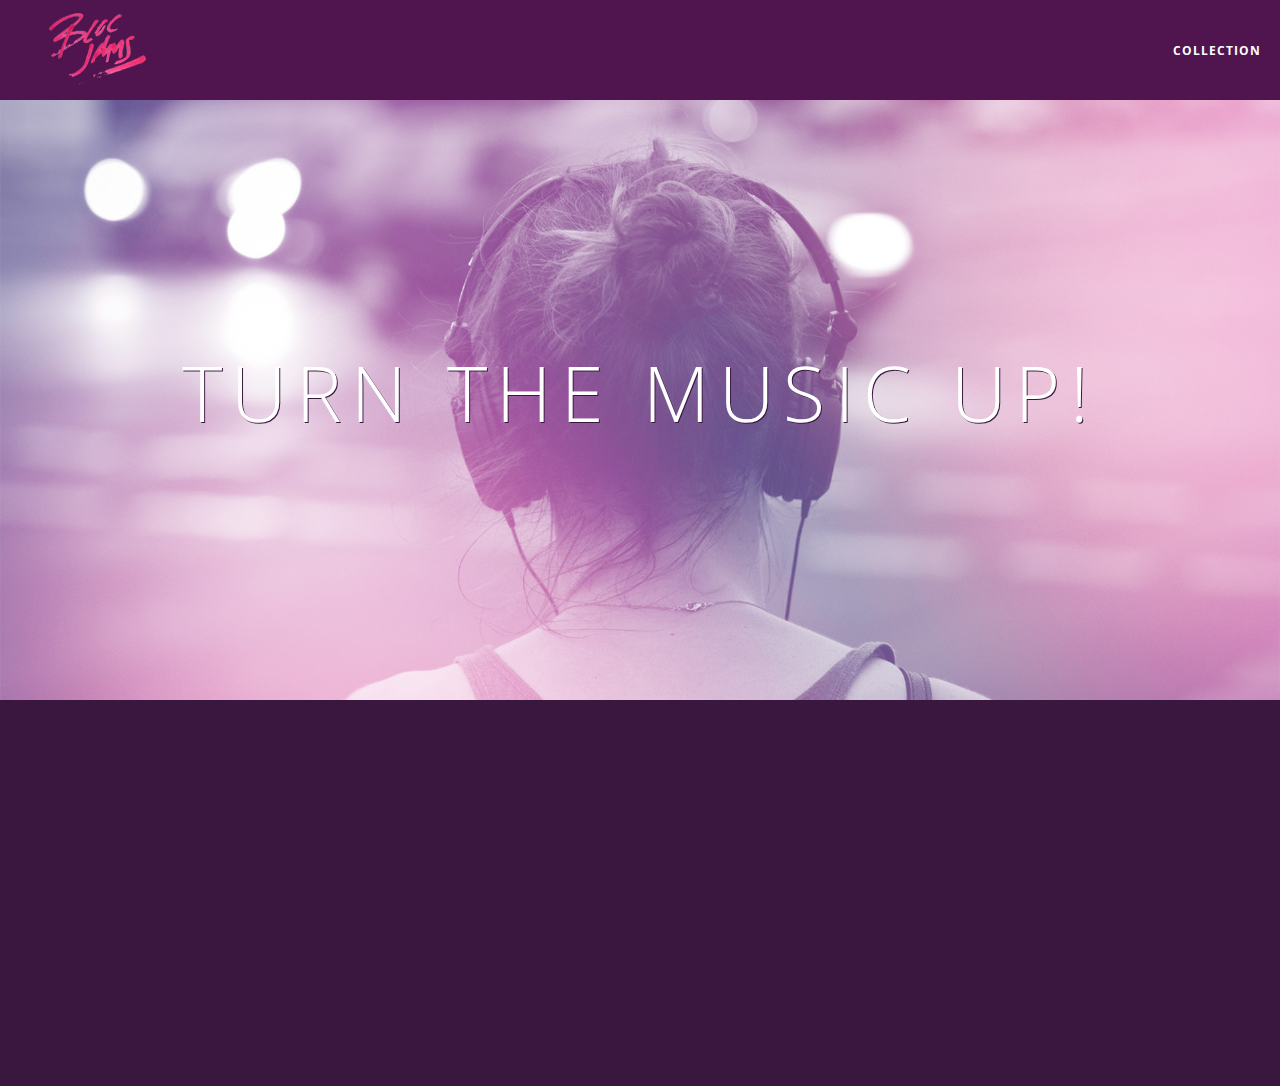
<file: index.html>
<!DOCTYPE html> <!-- This is required to tell the browser the type of code to interpret. -->

<html> <!-- This is the wrapper for the whole HTML document, marks beginning and end of document -->
  
    <head> <!-- This designated header, which contains info, but is not rendered by the browser -->
   
        <!--<title> tag is required for rendering in some browsers. Displayed at the top or in the tab and used by search engines, among other things --> 
    
				    <title>Bloc-Jams</title> 
        
        <!-- <meta> viewport tag that indicates how the browser should render the content of the page in the devices viewport. As viewport is a meta tag, it belongs here in the head. 

        Meta tags provide metedata about the document, and while it is not displayed, the machine can read it and act on it. You can use it to control dimension and scaling.
        
        The width property sets the width of the document to equal the width of the device viewing the page. Alternately, it could be set to a pixel value, or some other value. As the average person is used to scrolling vertically to read, but not horizontally, this gives the website a natural reading environment.

        The initial-scale=1 specifies that the page should open with a zoon level of 1, that is no zoom, and elements are rendered as the CSS dictates.

        More about this @ http://www.w3schools.com/css/css_rwd_viewport.asp       -->
        
       <meta name="viewport" content="width=device-width, initial-scale=1"> 
       
        <!--<link> tag will allow us to link to external documents, in this case to several external stylesheets. Order is important as if there is conflict, the document will automatically use the style from the bottom-most style sheet. Note that if you have two elements/class/id that the two css reference to, only the specific elements that are the same are overwritten (ie if you have two background-color), not the style for the whole element.

        Attributes are as follows:
        rel is used to specify relationship between this document and the linked one, "stylesheet" is used specifically to import a stylesheet, type is used to specify the IANA media type of the document (see iana.org), "text/css" specifies it is a CSS sheet written in standard text ASCII formatting
        href is the actual link, in this case two relative local links and two remote links
        -->
        
        <!-- The link below will link our document to google font CSS for use of the Open Sans font, in several different font-weights (400,800, etc) -->
        <link rel="stylesheet" type="text/css" href="http://fonts.googleapis.com/css?family=Open+Sans:400,800,600,700,300">
        
        <!-- The link below will link our document to a set of MIT open source icons for use on our webpage -->
        <link rel="stylesheet" type="text/css" href="http://code.ionicframework.com/ionicons/2.0.1/css/ionicons.min.css">
        
        <!-- This link will link to our normalize.css sheet. This is used to help normalize certain elements for use with many different browsers, hopefully eliminating the bulk of compatibility issues -->
        <link rel="stylesheet" type="text/css" href="styles/normalize.css"> 
        
        <!-- The link below will link to my main style sheet -->
        <link rel="stylesheet" type="text/css" href="styles/main.css"> 
        
        <!-- The link below will link to my landing page style sheet -->
        <link rel="stylesheet" type="text/css" href="styles/landing.css"> 
    
    </head>
    
    
				<body class="landing">
    <!-- This will contain the all the displayed content for this document -->        
    
        <nav class="navbar">
        <!-- This will contain the navigation bar -->
            
            <!-- This img will display our logo in our nav bar, and also give this image a logo class for use in CSS later EDIT: We have also added a link to our landing page index.html which is triggered by clicking the block-jams logo-->
            <a href="index.html" class="logo"> <!-- Create a link to index.html-->
                <!-- Nested image link within the A Href link above -->
                <img src="assets/images/bloc_jams_logo.png" alt="bloc jams logo">
            </a>
            
            <!-- This will be our link to our collections page -->
            <div class="links-container">
                <!-- The link to our collection.html page -->
                <a href="collection.html" class="navbar-link">collection</a>
            </div>
        
        </nav>
    
        <section class="hero-content">
        <!-- This will contain the hero content. Hero content derives from stage, where a hero prop is meant to be seen in greater detail then others, and thus requires more close attention -->
            
            <h1 class="hero-title">Turn the music up!</h1>
               
        </section>

        <section class="selling-points container clearfix">
        <!-- This will contain the selling points -->    
           
            <div class="point column third">
                
                <span class="ion-music-note"></span> <!-- This uses the classes defined in the linked ionic framework style sheet to print an icon, in this case a music note-->
                <h5 class="point-title">Choose your music</h5>
                <p class="point-description"> The world is full of music; why should you have to listen to music that someone else chose? </p>
            
            </div>
              
            <div class="point column third">
            
                <span class="ion-radio-waves"></span>
                <h5 class="point-title">Unlimited, streaming, Ad-free!</h5>
                <p class="point-description">No arbitrary limits. No distractions.</p>
            
            </div>
          
            <div class="point column third">
                
                <span class="ion-iphone"></span>
                <h5 class="point-title">Mobile enabled</h5>
                <p class="point-description">Listen to your music on the go. This streaming service is available on all mobile platforms.</p>
            
            </div>
           
        </section>
        
        <!-- We access jQuery on a CDN (content delivery network). A CDN hosts assets for use on external websites. We can also download and host the file locally. There are benefits and downfalls to each (one would use more bandwidth, but ensure more reliability). There is no one answer. One other thing to note is that we are using the minified version of the library, which is one where all the whitespace has been removed to make for a smaller file and faster loading. Many librarys and/or script files are minified for production. The regular librarys are usually available if you want to read the inner workings of the library. -->
        <script src="https://code.jquery.com/jquery-2.1.3.min.js"></script>
        
        <!-- When activiating scripts in page, it is important to remember that JS can be slower to load. Since our page runs from the top, it is better to put script at the end of the page, otherwise the page could load slowly or the JS could call elements that haven't been loaded yet, causing problems &| bugs -->
        <script src = "scripts/landing.js"></script>

    </body>

</html>
</file>
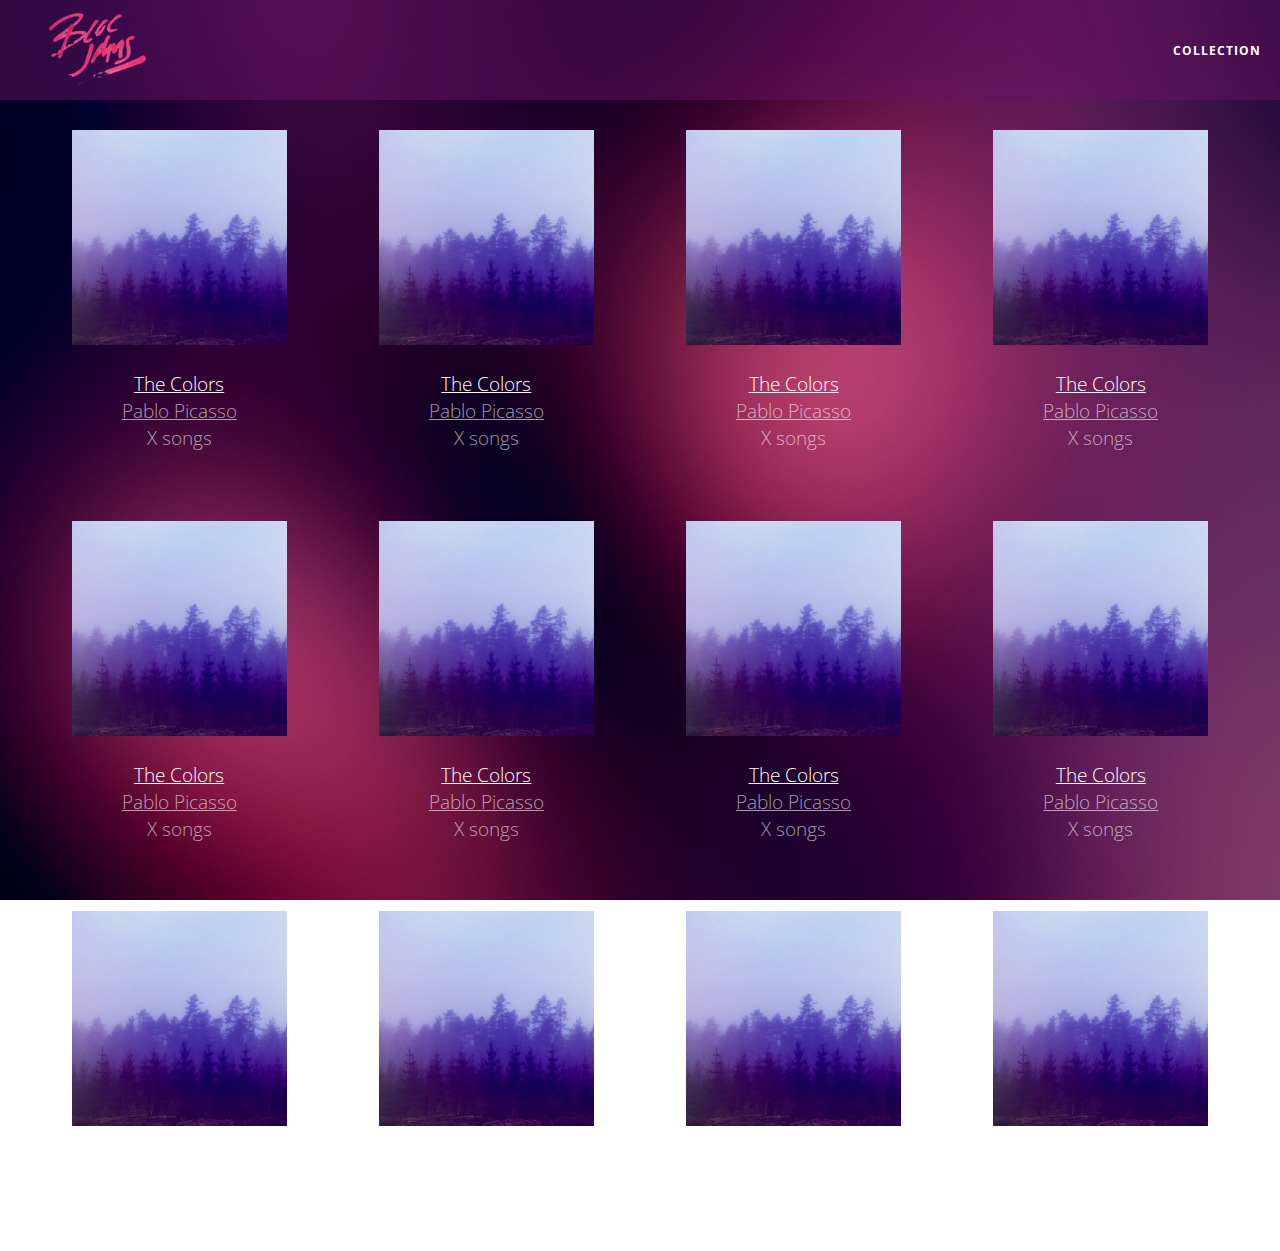
<file: collection.html>
<!DOCTYPE html>

<html>
    <head>
        
        <title>Bloc Jams</title>
         
        <meta name="viewport" content="width=device-width, initial-scale=1">
         
        <link rel="stylesheet" type="text/css" href="http://fonts.googleapis.com/css?family=Open+Sans:400,800,600,700,300">
         
        <link rel="stylesheet" type="text/css" href="http://code.ionicframework.com/ionicons/2.0.1/css/ionicons.min.css">
         
        <link rel="stylesheet" type="text/css" href="styles/normalize.css">
         
        <link rel="stylesheet" type="text/css" href="styles/main.css">
         
        <link rel="stylesheet" type="text/css" href="styles/collection.css">
    
    </head>
     
    <body class="collection">
        
        <nav class="navbar"> <!-- Mirrors Code in the Index -->
            <a href="index.html" class="logo">
                <img src="assets/images/bloc_jams_logo.png" alt="bloc jams logo">
            </a>
             
            <div class="links-container">
                <a href="collection.html" class="navbar-link">collection</a>
            </div>
        </nav>
        
        <section class="album-covers container clearfix">  <!-- Note adding the clearfix class --> 
            
        </section>
        
        <script src="https://code.jquery.com/jquery-2.1.3.min.js"></script>
        
        <script src="scripts/collection.js"></script>
        
    </body>
</html>
</file>
<file: styles/main.css>
/* A CSS ruleset is how we change elements by giving them properties.
We so this using an selector followed by a declaration block, 
so for the first usage in this sheet, height IS the selector : { 100% } IS the declaration block.
Note the declaration block is always in {}, and multiple elements can be modified in the declaration block. */

/* Universal selectors such as * can be used to select all elements on the page and applys a style to them. They tend not to work well on large webpages, so it is best to limit their use. In this example we are using them to make sure all boxes are by default rendered as border boxes if that is not already specified or unless overridden by more specific selectors. 

::before and ::after are psuedo-elements that are used to change a specific part of the element. The ::before and ::after for example could normally add some formatting before the selected element content and the ::after would be able to add something after the content from the element has been placed. 

However, it is important to note that the universal selector cannot select these psuedo elements. That is why, in this code, we need to do *::before and *::after to make sure these psuedo elements are also selected and put into a border box.

:: colon is used in CSS3 to help distinguish between psuedo elements and psuedo classes */


*, *::before, *::after {
    /* Border boxs are different then content boxes. In a border box, the dimentions of the box if set with height and width properties will include the content, padding & border in the calculation. A content box only uses the content in this calculation, and the pardding, border, and margin are not included and any size for them will increase dimension of the box. Note that this element needs to use vendor tags for both webkit and for mozilla */
    -moz-box-sizing: border-box;
    -webkit-box-sizing: border-box;
    box-sizing: border-box;
}

/* This will modify all elements in the HTML document. */
html {
    height: 100%; /* Sets height of our HTML element to 100% of the window */
    font-size: 100%; 
}

body {
    font-family: 'Open Sans';  /*This font was linked to using the link in the index page */
    color: white; /* Font color will be white */
    min-height: 100%; /* Sets body height to 100% of the window */
}

.navbar {
    /* rem stands for Root em. It is a relative unit for calculating size of an element. em is defined by the width of 'm' in a particlar font. The root em is based on the font size of the root element, in this case the HTML parent. Rem is useful for element sizing  */
    position: relative;
    padding: 0.5rem;
    background-color: rgba(101,18,95,0.5); /* The last alpha channel specifies opacity */
    z-index: 1; /*Used for creating stack order. When overlapping, higher z-index items will be in front of those with a lower stack order */
}

.navbar .logo {
/* This is a dependant selector. This will apply changes to the .logo classes which are within a .navbar class. It is important to seperate them with a space */
    position: relative;
    left: 2rem;
    cursor: pointer; /* This will change our cursor to a hand pointer icon when it is over the element*/
}

 .navbar .links-container {
     /* This will be the element box used to contain the links */
     display: table; /* will display as a table style element */
     position: absolute; /* take an absolute position within the parent (nav) element */
     top: 0; /* will position with an offset of zero from the top of the .navbar coordinates */
     right: 0; /* will position with an offset of zero from the right of the .navbar coordinates */
     height: 100px; /* links container will have a height of 100 px */
     color: white; /* text color for this element will be white */
     text-decoration: none; /*changes how the text is displayed by default. Normally href is underlined, so ths will remove the underline from the href links */
 }
 
 .links-container .navbar-link {
     /* This will change the actual link element */
     display: table-cell; /* This will act as a cell for the parent <div class link container> */
     position: relative; /* This element box will take a relative positon */
     height: 100%; /* This link will maintain a height of 100% of it's parent element */
     padding-left: 1rem;
     padding-right: 1rem;
     vertical-align: middle; /* Adds a vertical alignment for the middle of the containing element */
     color: white; /*Again gives a value for the text color*/
     font-size: 0.625rem; /*reduces the font size for the collation link */
     letter-spacing: 0.05rem; /*reduces the letter spacing for this element */
     font-weight: 700; /*specifies a greater font weight then default element */
     text-transform: uppercase; /*makes sure the link names are always uppercase */
     text-decoration: none; /*again makes sure that the href is not underlined */
     cursor: pointer; /*again trasnforms our cursor into a finger */
 }

.links-container .navbar-link:hover {
/*calls the hover psuedo class, which allows for the element to change when mouse is hovering over the element*/ 
    color: rgb(233,50,117); /*changes element color when hovering*/
 }

/*Media selector for medium screens (min 640px)*/

.container {
    margin: 0 auto; /* Recall syntax, 0 is top/bottom and auto is left/right margin */
    max-width: 64rem;
}

.container.narrow {
/* Remeber that no space means any element that has the same two classes, where as if it were a space it would indicate looking for a child element */  
    max-width: 56rem;
}

@media (min-width: 640px) {
/*This media selection will increase the font size in our HTML element. It will apply when the rule specified in brackets is set to true (boolean). It is dynamic (note if you move the window it will see the effect). Normal cascading rules apply, so a selector should always be placed under the element it is changing... or use a stronger specificity. Another note is that when changing font size in the HTML element you cannot use a relative unit because there is no parent to relate to. Note that in most browsers the default size for REM is usually 16 pixels. Finally, while we do not use it here, it is possible to use boolean logic operators to apply a condition only when a set of conditions are met. Logical and and , (here , represents or) */    
    html { font-size: 112%; }
    
    /* Responsive web development uses a grid system to set divisions on a page based on common proportions. Bootstrap and Foundation use popular grid systems, but we will design our own here. Grids change in layout based on device breakpoints (which we defined with the @media selector. Here we are adding the column class */
    .column {
        float: left; /* Float tells element to float along the left or right side of its container, where text and other inline elements can wrap around it. */
        padding-left: 1rem;
        padding-right: 1rem;
    }
    
    /*These define our column widths for our new columns */
    .column.full { width: 100%; }
    .column.two-thirds { width: 66.7%; }
    .column.half { width: 50%; }
    .column.third { width: 33.3%; }
    .column.fourth { width: 25%; }
    .column.flow-opposite { float: right; } 

}

/*Media selector for large screens (min 1024px)*/
@media (min-width: 1024px) {
    html { font-size: 120%;} 
}

/* This will apply a clearfix to make sure elements following the float elements to make sure elements do not get pushed up into the element containing floated elements. It basically works by using ::after to add a single space as a table after any content in the class. It then pushes that element down and clears the float on both sides, so we can be assured that the next element will not flow up into the floats before it */

*/
.clearfix::before, 
.clearfix::after {
    content: " ";
    display: table;
}

.clearfix::after {
    clear: both;
}
</file>
<file: styles/landing.css>
.hero-content {
    position: relative; /* Box is in flow of the document, but can be shifted and create coordinates */
    min-height: 600px; /* Specifies minimum height for this block */
    background-image: url(../assets/images/bloc_jams_bg.jpg); /* Specifies background image to use */
    background-repeat: no-repeat; /* Do not create a repeated image */
    background-position: center center; /*center horizontally (first) and vertically (second) */
    background-size: cover; /*scales the image so it always covers the entire background*/
}

.hero-content .hero-title {
/*This will edit the title in the hero content box. Note that .hero-title class is set for an element that is a child of the .hero-content class */
    
    position: absolute; /* This will set the title to an absolute position, but as a child of hero-content (which is relative), it will absolute to the coordinates of the hero-content container*/
    top: 40%; /* This sets up a 40% offset from the top for the .hero-titile */
    
    /* These are vendor prefixes. These are required when CSS code that has not been officially adopted by CSS3 is used. Most often the purpose of these is to ensure compatibility with a certain type of browser (or an earlier version). Here we use transform: translateY with the vendor prefixes for -webkit (safari), -moz (mozilla/firefox) and -ms Mircrosoft. If we look up the transform element in W3 schools, we see that for example using this tag will allow firefox support for version 3.5, but leaving it out means it would only be compatible with 10. 
    
    Here, the Transform is used to shift an element here by =50%.  Note that elements will not reflow off a transformed box, so it can break thigs, That is why it is better used in an abolute element, which is already out of the normal flow of the document. There is a lot more to research on transform functionality */
    -webkit-transform: translateY(-50%);
    -moz-transform: translateY(-50%);
    -ms-transform: translateY(-50%);     
    
    width: 100%; /*This sets the width of the title element to 100% of the parent element .hero-content */
    text-align: center; /* This will center the text for this element, and since it is 100% the width of the parent element, it will center it in hero-content */
    font-size: 4rem; /* This will set the text size of this class. Note it will override the default of HTML <h5> tag */
    font-weight: 300; /* This defines the font weight, which is one of the given font weights from the Open Sans font we downloaded. Note that if we used a value that was not downloaded, it will default to different text */
    text-transform: uppercase; /*Transform our text into uppercase letters */
    letter-spacing: 0.5rem; /* This sets the spacing between letters */
    text-shadow: 1px 1px 0px rgb(58,23,63); /* This sets a text shadow. This uses the following format - text-shadow: h-shadow v-shadow blur-radius color. Color can be set to none,  */
    
}

body.landing {
/* This selector will apply to any <body> tag that has a landing class in the linked HTML document */    
    background-color: rgb(58,23,63);
}



.selling-points {
    position: relative; /* Again, sets the position as relative, so it is in the flow, but can be used to create coordinates */
 }

.point {
    
    position: relative; /* Sets the position of point to relative, which is in the flow of the parent element, in this case, all the div points are in the selling points section */
    padding: 2rem; /* This adds padding around the box to give some space for the text. */
    text-align: center; /* This will text align center */
    
    opacity: 0; /*Opacity zero makes the point element transparent*/
    
    /*These three fuctions do the same thing,but use vendor tags to support more browser versions */
    -webkit-transform: scaleX(0.8) translateY(5rem); /*scaleX - scale 90% along the X (horz) axis */
    -moz-transform: scaleX(0.8) translateY(5rem); /* translateY - move 3rem down  Y (vert) axis */
    transform: scaleX(0.8) translateY(5rem);
    
    /*This function has four unique values, we are using three. all indicates to transition all properties of the element. 0.25s indicates how long we want the transition to take. ease-in-out defines our timing function. It starts slow, accelerates in the middle, and slows at the end. There are many different timing function, or we can write our own. REF: https://developer.mozilla.org/en-US/docs/Web/CSS/timing-function */
    -webkit-transition: all 0.5s cubic-bezier(0.42, 0.0, 0.58, 1.); /* Bezler Curve definition */
    -moz-transition: all 0.5s cubic-bezier(0.42, 0.0, 0.58, 1.0); 
    transition: all 0.5s cubic-bezier ease-in-out;
    
    /* This tells how long the function can wait to delay the transition by 0.2 seconds. Again vendor tags for full support of transitions */
    -webkit-transition-delay: 0.25s;
    -moz-transition-delay: 0.25s;
    transition-delay: 0.25s;
    
}

.point .point-title {
    font-size: 1.25rem;
}

.ion-music-note, .ion-radio-waves, .ion-iphone {
/*commas allow us to give a similar set of styles to multiple classes without needing to retype them all. */    
    color: rgb(233,50,177);
    font-size: 5rem;
}
</file>
<file: styles/collection.css>
body.collection {
     background-image: url(../assets/images/blurred_backgrounds/blur_bg_2.jpg);
     background-repeat: no-repeat; /*If image is smaller then screensize, dont repeat image */
     background-attachment: fixed; /*Background image is fixed and will not scroll with user */
     background-position: center center; /* background is in center position */
     background-size: cover; /* Auto scales our background image to cover the whole collection page */ 
 }
 
 .album-covers {
     position: relative; /*Sets album cover to relative position*/
 }
 
 .collection-album-container {
     position: relative; /* Again sets relative position */
     margin-top: 30px;
     margin-bottom: 20px;
     text-align: center;
 }
 
 .collection-album-container .caption {
     margin-top: 10px; /* Adds some space via top margin between album covers and our caption */
 }
 
 .collection-album-container .caption p {
     font-size: 1rem;
     font-weight: 300;
     color: rgba(255, 255, 255, 0.6);
 }
 
 .collection-album-container .caption p a {
     color: rgba(255, 255, 255, 0.6);
 }
 
 .collection-album-container .caption p a.album-name {
     color: white;
 }
 
 .collection-album-container img {
     width: 80%;
 }
</file>
